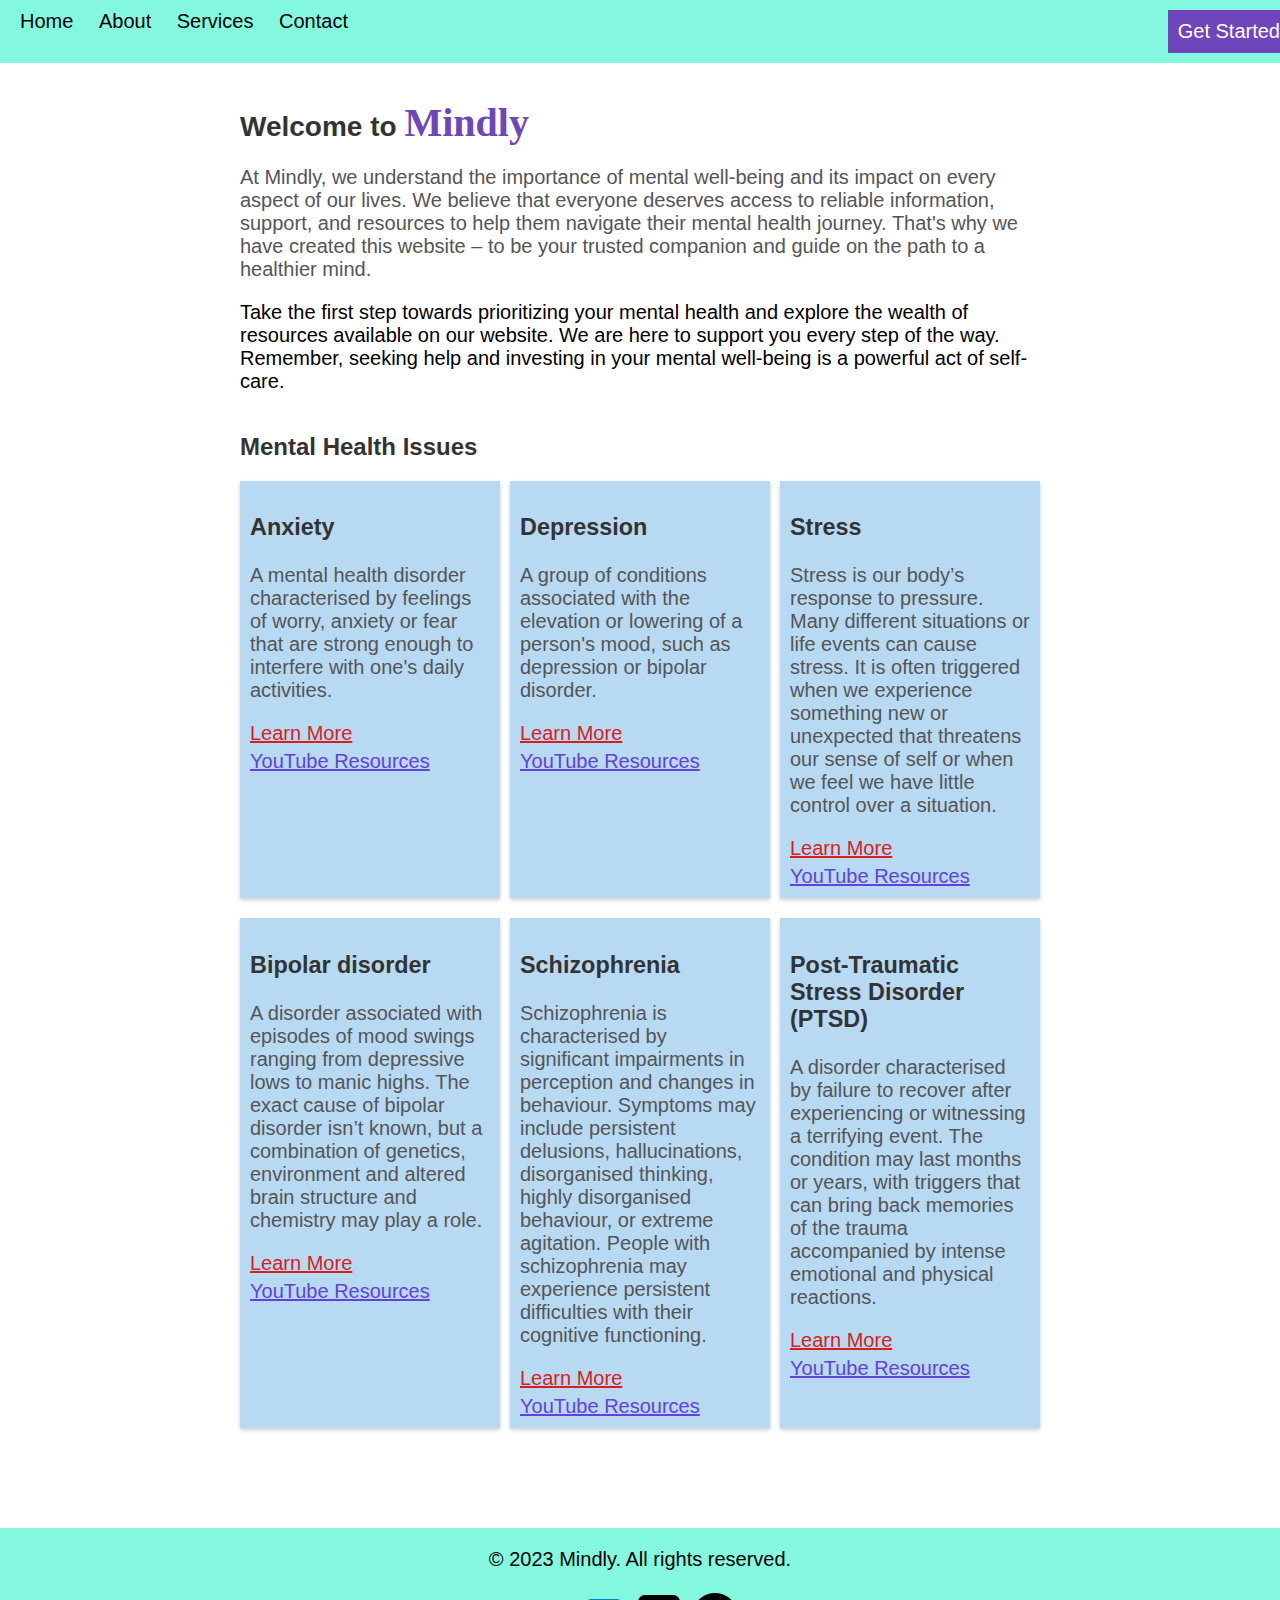
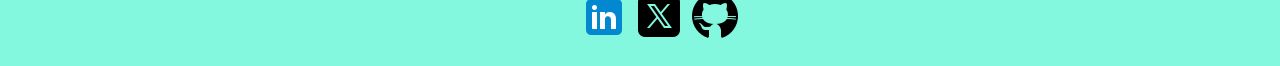
<file: index.html>
<!DOCTYPE html>
<html>
<head>
  <title>Mindly</title>
  <link rel="stylesheet" href="styles.css">
  <link rel="icon" type="image/x-icon" href="images/mindly.jpeg">
  <script src="script.js"></script>
</head>
<body>
  <header>
    <nav>
      <ul>
        <li><a href="index.html">Home</a></li>
        <li><a href="about.html">About</a></li>
        <li class="dropdown">
          <a href="services.html" class="dropbtn">Services</a>
          <div class="dropdown-content">
            <a href="#">Service 1</a>
            <a href="#">Service 2</a>
            <a href="#">Service 3</a>
            <a href="#">Service 4</a> <!-- Additional service -->
          </div>
        </li>
        <li><a href="contact.html">Contact</a></li>
        <li class="get-started-btn" id="get-started-btn" onclick="toggleLoginForm()">Get Started</li>
      </ul>
    </nav>
  </header>

  <div class="container">
    <h1 class="heading">Welcome to <span class="company">Mindly</span></h1>
    <p class="intro">
At Mindly, we understand the importance of mental well-being and its impact on every aspect of our lives. We believe that everyone deserves access to reliable information, support, and resources to help them navigate their mental health journey. That's why we have created this website – to be your trusted companion and guide on the path to a healthier mind.
    </p>
    <p>
      Take the first step towards prioritizing your mental health and explore the wealth of resources available on our website. We are here to support you every step of the way. Remember, seeking help and investing in your mental well-being is a powerful act of self-care.
    </p>

    <h2 class="sub-heading">Mental Health Issues</h2>
    <div class="mental-health-issues">
      <div class="issue">
        <h3>Anxiety</h3>
        <p>A mental health disorder characterised by feelings of worry, anxiety or fear that are strong enough to interfere with one's daily activities.</p>
        <a class="issue-link" href="https://www.psychiatry.org/patients-families/anxiety-disorders/what-are-anxiety-disorders" target="_blank">Learn More</a>
        <a class="resource-link" href="https://www.youtube.com/watch?v=xsEJ6GeAGb0&ab_channel=TED" target="_blank">YouTube Resources</a>
      </div>
      <div class="issue">
        <h3>Depression</h3>
        <p>A group of conditions associated with the elevation or lowering of a person's mood, such as depression or bipolar disorder.</p>
        <a class="issue-link" href="https://www.psychiatry.org/patients-families/depression/what-is-depression" target="_blank">Learn More</a>
        <a class="resource-link" href="https://www.youtube.com/watch?v=z-IR48Mb3W0&ab_channel=TED-Ed" target="_blank">YouTube Resources</a>
      </div>
      <div class="issue">
        <h3>Stress</h3>
        <p>Stress is our body’s response to pressure. Many different situations or life events can cause stress. 
          It is often triggered when we experience something new or unexpected that threatens our sense of self or when we feel we have little control over a situation.</p>
        <a class="issue-link" href="https://www.who.int/news-room/questions-and-answers/item/stress" target="_blank">Learn More</a>
        <a class="resource-link" href="https://www.youtube.com/watch?v=9G1zyFoAaMc&ab_channel=TEDxTalks" target="_blank">YouTube Resources</a>
      </div>
      <div class="issue">
        <h3>Bipolar disorder</h3>
        <p>A disorder associated with episodes of mood swings ranging from depressive lows to manic highs.
          The exact cause of bipolar disorder isn’t known, but a combination of genetics, environment and altered brain structure and chemistry may play a role.</p>
        <a class="issue-link" href="https://www.psychiatry.org/patients-families/bipolar-disorders/what-are-bipolar-disorders" target="_blank">Learn More</a>
        <a class="resource-link" href="https://www.youtube.com/watch?v=RrWBhVlD1H8&ab_channel=TED-Ed" target="_blank">YouTube Resources</a>
      </div>
      <div class="issue">
        <h3>Schizophrenia</h3>
        <p>Schizophrenia is characterised by significant impairments in perception and changes in behaviour.  
          Symptoms may include persistent delusions, hallucinations, disorganised thinking, highly disorganised behaviour, or extreme agitation.  
          People with schizophrenia may experience persistent difficulties with their cognitive functioning.</p>
        <a class="issue-link" href="https://www.psychiatry.org/patients-families/schizophrenia/what-is-schizophrenia" target="_blank">Learn More</a>
        <a class="resource-link" href="https://www.youtube.com/watch?v=K2sc_ck5BZU&ab_channel=TED-Ed" target="_blank">YouTube Resources</a>
      </div>
      <div class="issue">
        <h3>Post-Traumatic Stress Disorder (PTSD)</h3>
        <p>A disorder characterised by failure to recover after experiencing or witnessing a terrifying event.
          The condition may last months or years, with triggers that can bring back memories of the trauma accompanied by intense emotional and physical reactions.</p>
        <a class="issue-link" href="https://www.psychiatry.org/patients-families/ptsd/what-is-ptsd" target="_blank">Learn More</a>
        <a class="resource-link" href="https://www.youtube.com/watch?v=2KXtlIX_yUs&ab_channel=PsychHub" target="_blank">YouTube Resources</a>
      </div>
    </div>
  </div>



  <div id="login-popup" class="login-popup">
    <div class="login-form">
      <h2>Login</h2>
      <form id="login-form" onsubmit="return validateLoginForm()">
        <input type="email" id="email" placeholder="Email" required>
        <input type="password" id="password" placeholder="Password" required>
        <button type="submit">Login</button>
      </form>
      <p>Don't have an account? <a href="#" onclick="toggleSignupForm()">Sign up</a></p>
    </div>
  </div>

  <div id="signup-popup" class="signup-popup">
    <div class="signup-form">
      <h2>Sign Up</h2>
      <form id="signup-form" onsubmit="return validateSignupForm()">
        <input type="text" id="name" placeholder="Name" required>
        <input type="email" id="email" placeholder="Email" required>
        <input type="password" id="password" placeholder="Password" required>
        <input type="password" id="confirm-password" placeholder="Confirm Password" required>
        <button type="submit">Sign Up</button>
      </form>
      <p>Already have an account? <a href="#" onclick="toggleLoginForm()">Log in</a></p>
    </div>
  </div>
  <footer>
    <p>&copy; 2023 Mindly. All rights reserved.</p>
    <ul class="social-media-links">
    <li><a href="https://www.linkedin.com/in/gilbert-s-710786151/" target="_blank" rel="noopener noreferrer"><img src="icons/linkedin.png"></a></li>
    <li><a href="https://twitter.com/shanespeare01/" target="_blank" rel="noopener noreferrer"><img src="icons/x.png"></a></li>
    <li><a href="https://github.com/shane-dev-create" target="_blank" rel="noopener noreferrer"><img src="icons/github.png"></a></li>
  </ul>
  </footer>
</body>
</html>
</file>
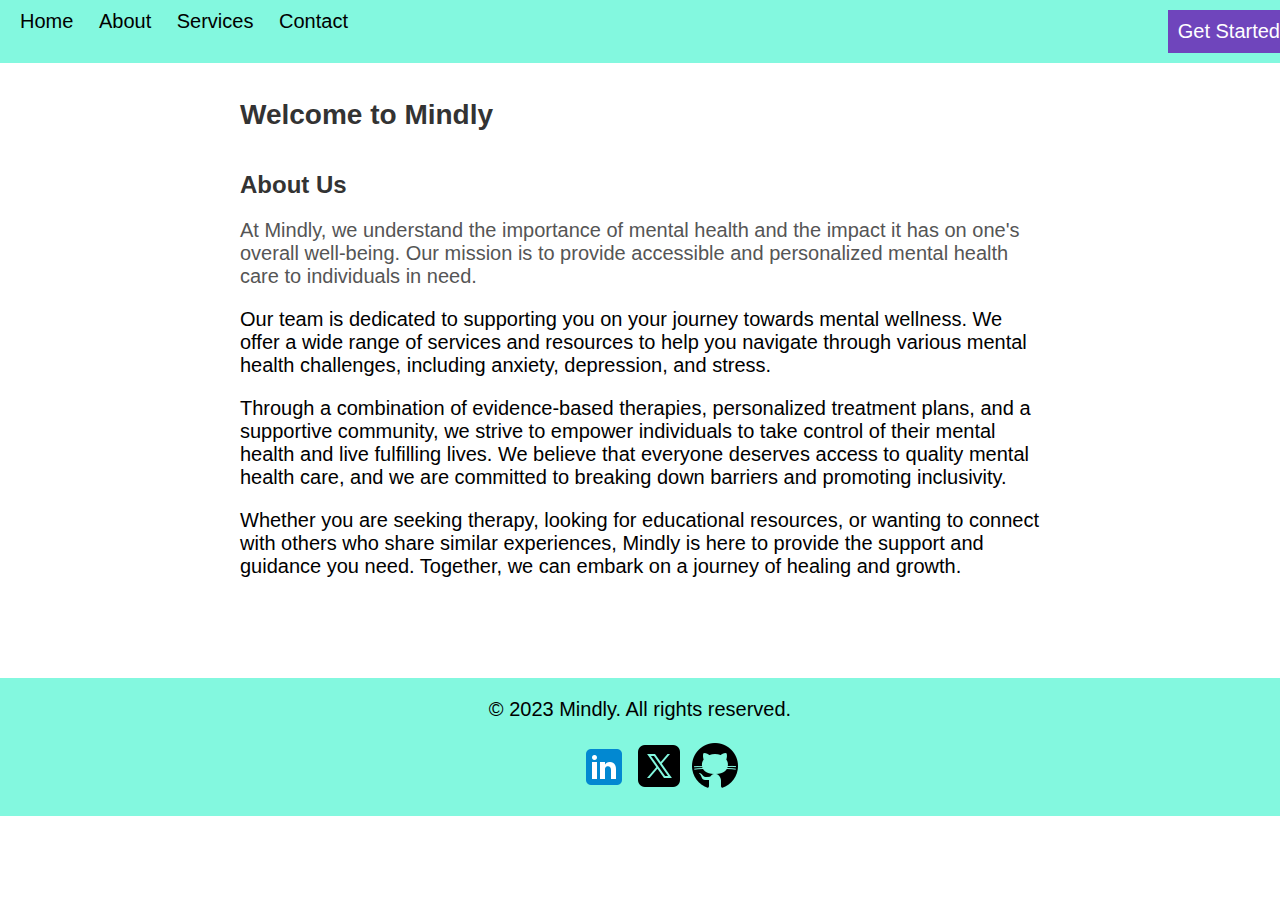
<file: about.html>
<!DOCTYPE html>
<html>
<head>
  <title>Mindly</title>
  <link rel="stylesheet" href="styles.css">
  <link rel="icon" type="image/x-icon" href="images/mindly.jpeg">
  <script src="script.js"></script>
</head>
<body>
  <header>
    <nav>
      <ul>
        <li><a href="index.html">Home</a></li>
        <li><a href="about.html">About</a></li>
        <li><a href="services.html">Services</a></li>
        <li><a href="contact.html">Contact</a></li>
        <li class="get-started-btn" id="get-started-btn">Get Started</li>
      </ul>
    </nav>
  </header>
  <div class="container">
    <h1 class="heading">Welcome to Mindly</h1>
    
    <h2 class="sub-heading">About Us</h2>
    <p class="intro">
      At Mindly, we understand the importance of mental health and the impact it has on one's overall well-being. Our mission is to provide accessible and personalized mental health care to individuals in need.
    </p>
    <p>
      Our team is dedicated to supporting you on your journey towards mental wellness. We offer a wide range of services and resources to help you navigate through various mental health challenges, including anxiety, depression, and stress.
    </p>
    <p>
      Through a combination of evidence-based therapies, personalized treatment plans, and a supportive community, we strive to empower individuals to take control of their mental health and live fulfilling lives. We believe that everyone deserves access to quality mental health care, and we are committed to breaking down barriers and promoting inclusivity.
    </p>
    <p>
      Whether you are seeking therapy, looking for educational resources, or wanting to connect with others who share similar experiences, Mindly is here to provide the support and guidance you need. Together, we can embark on a journey of healing and growth.
    </p>
  </div>

  <div id="login-popup" class="login-popup">
    <div class="login-form">
      <h2>Login</h2>
      <form id="login-form" onsubmit="return validateLoginForm()">
        <input type="email" id="email" placeholder="Email" required>
        <input type="password" id="password" placeholder="Password" required>
        <button type="submit">Login</button>
      </form>
      <p>Don't have an account? <a href="#" onclick="toggleSignupForm()">Sign up</a></p>
    </div>
  </div>

  <div id="signup-popup" class="signup-popup">
    <div class="signup-form">
      <h2>Sign Up</h2>
      <form id="signup-form" onsubmit="return validateSignupForm()">
        <input type="text" id="name" placeholder="Name" required>
        <input type="email" id="email" placeholder="Email" required>
        <input type="password" id="password" placeholder="Password" required>
        <input type="password" id="confirm-password" placeholder="Confirm Password" required>
        <button type="submit">Sign Up</button>
      </form>
      <p>Already have an account? <a href="#" onclick="toggleLoginForm()">Log in</a></p>
    </div>
  </div>
  <footer>
    <p>&copy; 2023 Mindly. All rights reserved.</p>
    <ul class="social-media-links">
    <li><a href="https://www.linkedin.com/in/gilbert-s-710786151/" target="_blank" rel="noopener noreferrer"><img src="icons/linkedin.png"></a></li>
    <li><a href="https://twitter.com/shanespeare01/" target="_blank" rel="noopener noreferrer"><img src="icons/x.png"></a></li>
    <li><a href="https://github.com/shane-dev-create" target="_blank" rel="noopener noreferrer"><img src="icons/github.png"></a></li>
  </ul>
  </footer>

</body>
</html>
</file>
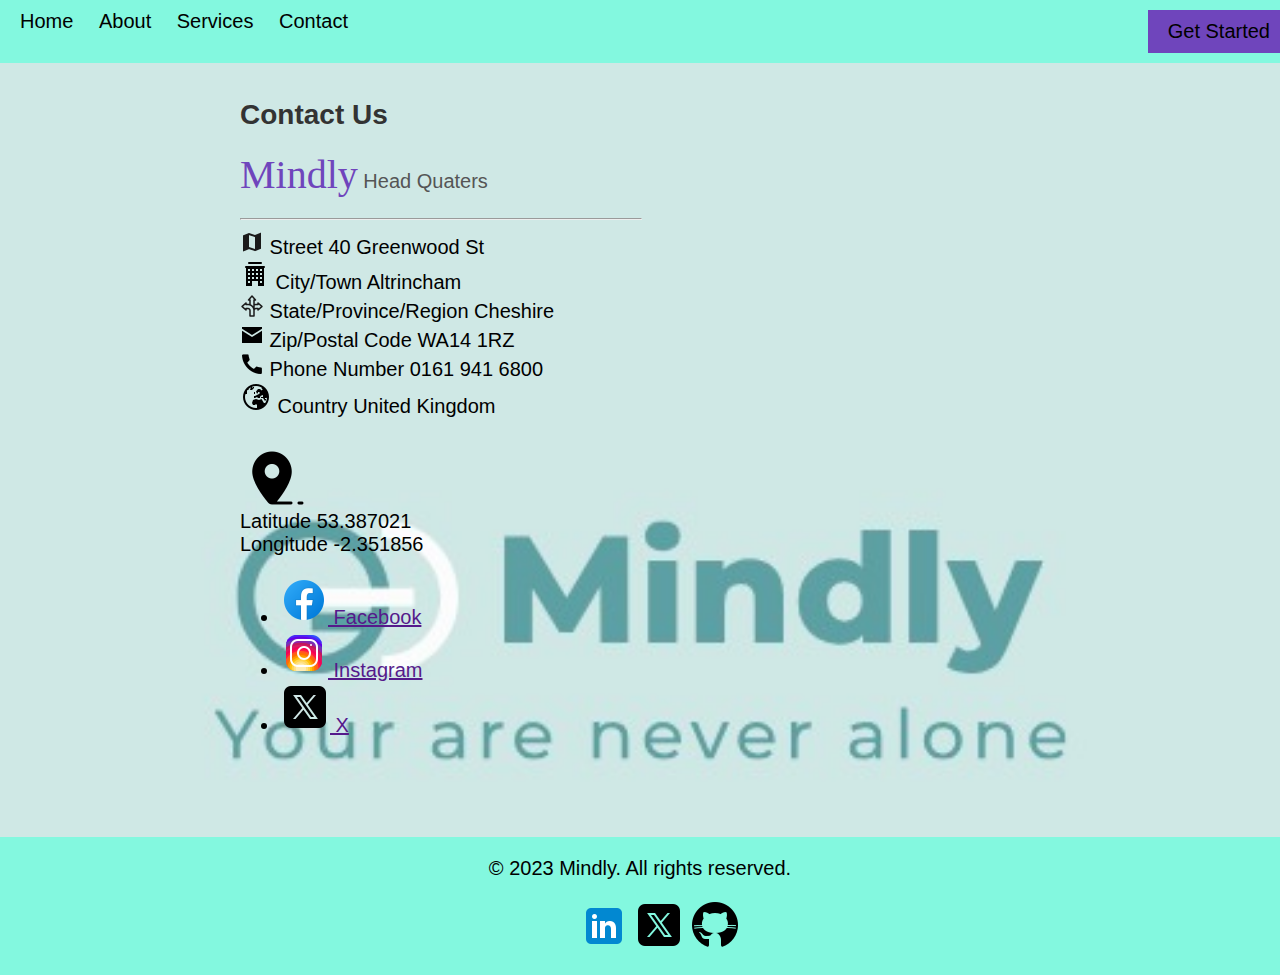
<file: contact.html>
<!DOCTYPE html>
<html lang="en">
<head>
  <title>Contact - Mindly</title>
  <link rel="stylesheet" href="styles.css">
  <link rel="icon" type="image/x-icon" href="images/mindly.jpeg">
  <style>
    :root {
      background-image: url('images/bg.jpeg');
      background-repeat: no-repeat;
      background-attachment: fixed;
      background-size: cover;
      align-items: center;
    }
    </style>
  <script src="script.js"></script
</head>
<body>
  <header>
    <nav>
      <ul>
        <li><a href="index.html">Home</a></li>
        <li><a href="about.html">About</a></li>
        <li><a href="services.html">Services</a></li>
        <li><a href="contact.html">Contact</a></li>
        <li class="get-started-btn"><a href="#" onclick="toggleLoginForm()">Get Started</a></li>
      </ul>
    </nav>
  </header>

  <section class="container">
    <h1 class="heading">Contact Us</h1>
    <p class="intro">
      <span class="company">Mindly</span> Head Quaters <br>
    <hr style="width:50%;text-align:left;margin-left:0">
    <img src="icons/street.png"> Street	40 Greenwood St <br>
    <img src="icons/building.png"> City/Town	Altrincham <br>
    <img src="icons/state.png"> State/Province/Region	Cheshire <br>
    <img src="icons/mail.png"> Zip/Postal Code	WA14 1RZ <br>
    <img src="icons/phone.png">  Phone Number	0161 941 6800 <br>
    <img src="icons/earth.png"> Country	United Kingdom <br>
    <br>
    <img src="icons/pin.png"><br>
     Latitude	53.387021 <br>
     Longitude	-2.351856 
  </p>
    <p>
      <ul class="social-media-links">
        <li><img src="icons/fb.png"><a href="" target="_blank" rel="noopener noreferrer"> Facebook</a></li>
        <li><img src="icons/ig.png"><a href="" target="_blank" rel="noopener noreferrer"> Instagram</a></li>
        <li><img src="icons/x.png"><a href="" target="_blank" rel="noopener noreferrer"> X</a></li>
      </ul>
    </p>
  </section>

  <div id="login-popup" class="login-popup">
    <div class="login-form">
      <h2>Login</h2>
      <form id="login-form" onsubmit="return validateLoginForm()">
        <label for="login-email">Email</label>
        <input type="email" id="login-email" placeholder="Email" required>
        <label for="login-password">Password</label>
        <input type="password" id="login-password" placeholder="Password" required autocomplete="off">
        <button type="submit">Login</button>
      </form>
      <p>Don't have an account? <a href="#" onclick="toggleSignupForm()">Sign up</a></p>
    </div>
  </div>

  <footer>
    <p>&copy; 2023 Mindly. All rights reserved.</p>
    <ul class="social-media-links">
    <li><a href="https://www.linkedin.com/in/gilbert-s-710786151/" target="_blank" rel="noopener noreferrer"><img src="icons/linkedin.png"></a></li>
    <li><a href="https://twitter.com/shanespeare01/" target="_blank" rel="noopener noreferrer"><img src="icons/x.png"></a></li>
    <li><a href="https://github.com/shane-dev-create" target="_blank" rel="noopener noreferrer"><img src="icons/github.png"></a></li>
  </ul>
  </footer>

  <script src="script.js"></script>
</body>
</html>
</file>
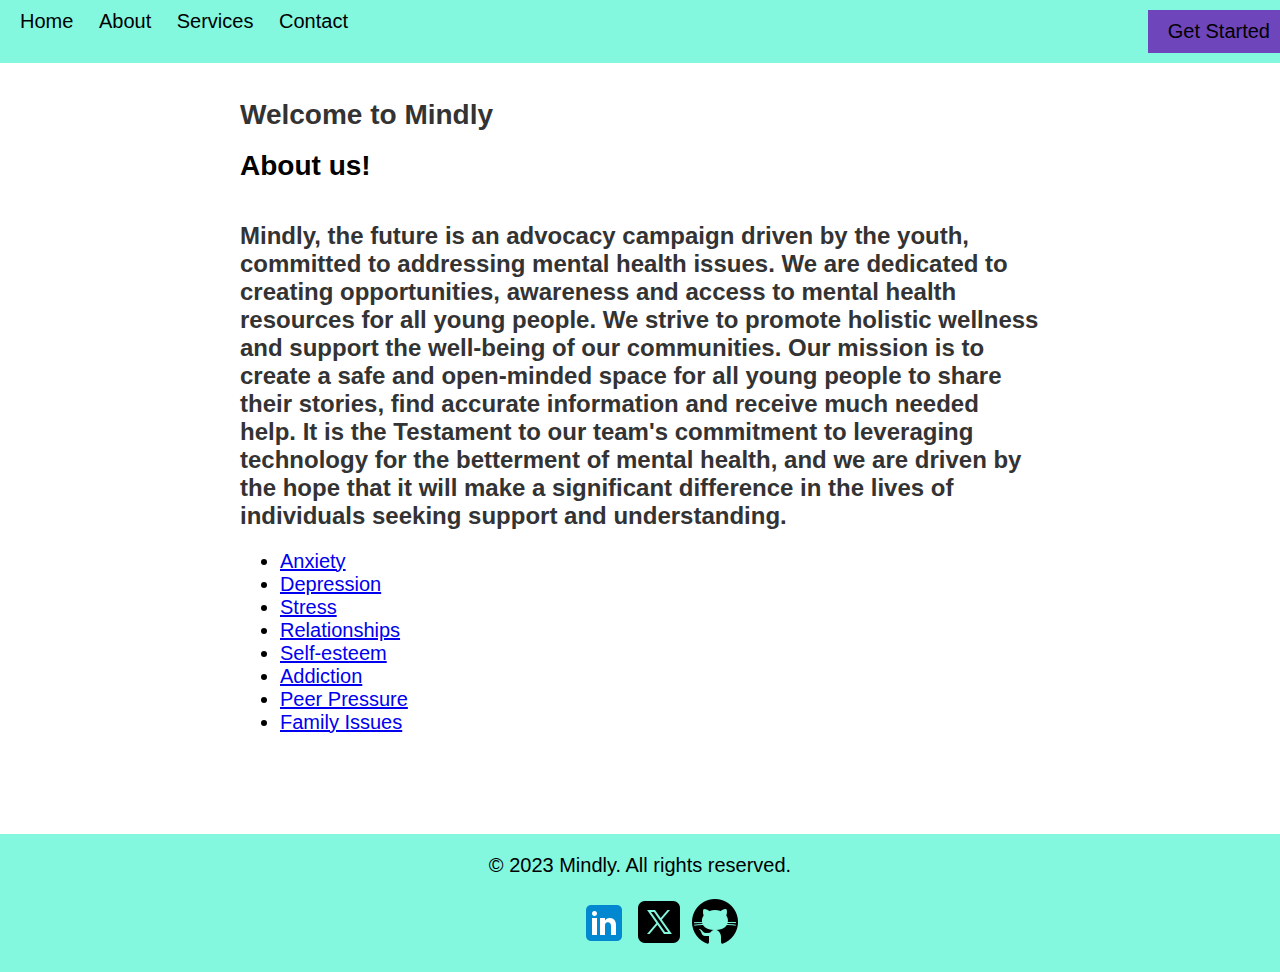
<file: home.html>
<!DOCTYPE html>
<html>
<head>
  <title>Mindly - Home</title>
  <link rel="stylesheet" href="styles.css">
  <link rel="icon" type="image/x-icon" href="images/mindly.jpeg">
</head>
<body>
  <header>
    <nav>
      <ul>
        <li><a href="index.html">Home</a></li>
        <li><a href="about.html">About</a></li>
        <li><a href="services.html">Services</a></li>
        <li><a href="contact.html">Contact</a></li>
        <li class="get-started-btn"><a href="#" onclick="toggleLoginForm()">Get Started</a></li>
      </ul>
    </nav>
  </header>

  <div class="container">
    <h1 class="heading">Welcome to Mindly</h1>
    <h1>About us!</h1>
    <h2 class="sub-heading">Mindly, the future is an advocacy campaign driven by the youth,
      committed to addressing mental health issues. We are dedicated to creating opportunities, 
      awareness and access to mental health resources for all young people. We strive to promote holistic wellness and support the well-being of our communities. 
      Our mission is to create a safe and open-minded space for all young people to share their stories, find accurate information and receive much needed help. 
      It is the Testament to our team's commitment to leveraging technology for the betterment of mental health, 
      and we are driven by the hope that it will make a significant difference in the lives of individuals seeking support and understanding.</h2>
      
    <ul class="issue-list">
      <li><a href="#">Anxiety</a></li>
      <li><a href="#">Depression</a></li>
      <li><a href="#">Stress</a></li>
      <li><a href="#">Relationships</a></li>
      <li><a href="#">Self-esteem</a></li>
      <li><a href="#">Addiction</a></li>
      <li><a href="#">Peer Pressure</a></li>
      <li><a href="#">Family Issues</a></li>
    </ul>
  </div>

  <footer>
    <p>&copy; 2023 Mindly. All rights reserved.</p>
    <ul class="social-media-links">
    <li><a href="https://www.linkedin.com/in/gilbert-s-710786151/" target="_blank" rel="noopener noreferrer"><img src="icons/linkedin.png"></a></li>
    <li><a href="https://twitter.com/shanespeare01/" target="_blank" rel="noopener noreferrer"><img src="icons/x.png"></a></li>
    <li><a href="https://github.com/shane-dev-create" target="_blank" rel="noopener noreferrer"><img src="icons/github.png"></a></li>
  </ul>
  </footer>

  <script src="script.js"></script>
</body>
</html>
</file>
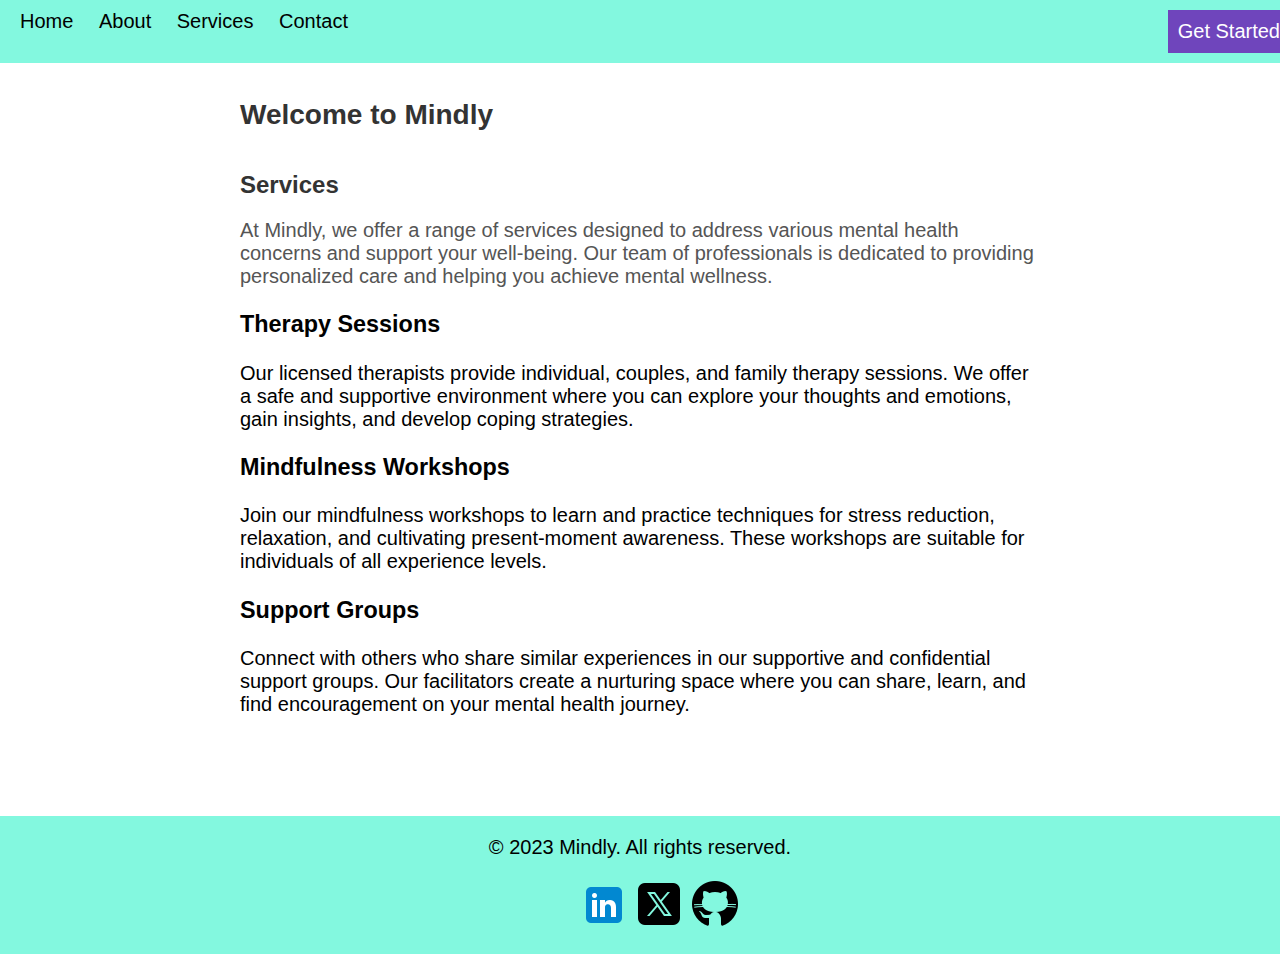
<file: services.html>
<!DOCTYPE html>
<html>
<head>
  <title>Mindly</title>
  <link rel="stylesheet" href="styles.css">
  <link rel="icon" type="image/x-icon" href="images/mindly.jpeg">
  <script src="script.js"></script>
</head>
<body>
  <header>
    <nav>
      <ul>
        <li><a href="index.html">Home</a></li>
        <li><a href="about.html">About</a></li>
        <li><a href="services.html">Services</a></li>
        <li><a href="contact.html">Contact</a></li>
        <li class="get-started-btn" id="get-started-btn">Get Started</li>
      </ul>
    </nav>
  </header>

  <div class="container">
    <h1 class="heading">Welcome to Mindly</h1>
    
    <h2 class="sub-heading">Services</h2>
    <p class="intro">
      At Mindly, we offer a range of services designed to address various mental health concerns and support your well-being. Our team of professionals is dedicated to providing personalized care and helping you achieve mental wellness.
    </p>

    <div class="services">
      <div class="service">
        <h3>Therapy Sessions</h3>
        <p>Our licensed therapists provide individual, couples, and family therapy sessions. We offer a safe and supportive environment where you can explore your thoughts and emotions, gain insights, and develop coping strategies.</p>
      </div>
      <div class="service">
        <h3>Mindfulness Workshops</h3>
        <p>Join our mindfulness workshops to learn and practice techniques for stress reduction, relaxation, and cultivating present-moment awareness. These workshops are suitable for individuals of all experience levels.</p>
      </div>
      <div class="service">
        <h3>Support Groups</h3>
        <p>Connect with others who share similar experiences in our supportive and confidential support groups. Our facilitators create a nurturing space where you can share, learn, and find encouragement on your mental health journey.</p>
      </div>
    </div>
  </div>

  <div id="login-popup" class="login-popup">
    <div class="login-form">
      <h2>Login</h2>
      <form id="login-form" onsubmit="return validateLoginForm()">
        <input type="email" id="email" placeholder="Email" required>
        <input type="password" id="password" placeholder="Password" required>
        <button type="submit">Login</button>
      </form>
      <p>Don't have an account? <a href="#" onclick="toggleSignupForm()">Sign up</a></p>
    </div>
  </div>

  <div id="signup-popup" class="signup-popup">
    <div class="signup-form">
      <h2>Sign Up</h2>
      <form id="signup-form" onsubmit="return validateSignupForm()">
        <input type="text" id="name" placeholder="Name" required>
        <input type="email" id="email" placeholder="Email" required>
        <input type="password" id="password" placeholder="Password" required>
        <input type="password" id="confirm-password" placeholder="Confirm Password" required>
        <button type="submit">Sign Up</button>
      </form>
      <p>Already have an account? <a href="#" onclick="toggleLoginForm()">Log in</a></p>
    </div>
  </div>

  <footer>
    <p>&copy; 2023 Mindly. All rights reserved.</p>
    <ul class="social-media-links">
    <li><a href="https://www.linkedin.com/in/gilbert-s-710786151/" target="_blank" rel="noopener noreferrer"><img src="icons/linkedin.png"></a></li>
    <li><a href="https://twitter.com/shanespeare01/" target="_blank" rel="noopener noreferrer"><img src="icons/x.png"></a></li>
    <li><a href="https://github.com/shane-dev-create" target="_blank" rel="noopener noreferrer"><img src="icons/github.png"></a></li>
  </ul>
  </footer>

</body>
</html>
</file>
<file: styles.css>
/* Global Styles */

body {
  font-family: Arial, sans-serif;
  margin: 0;
  padding: 0;
  background-color: A8DF8E;
  font-size: 20px; /* Adjusted font size */
}

.container {
  overflow: auto;
  max-width: 800px;
  margin: 0 auto;
  padding: 80px;
}

/* Header Styles */

header {
  display: block;
  background-color: #83f8df;
  color: #000000;
  padding: 10px;
  position: fixed;
  width: 100%;
}

/*added logo here made it opaque*/
.logo {
  opacity: 0.2;
  background-size: cover;
  display: flex;
  align-items: center;
  justify-content: center;
  margin: 0 auto;
  height: 100vh;
}

nav ul {
  list-style-type: none;
  margin: 0;
  padding: 0;
}

nav ul li {
  display: inline-block;
}

nav ul li a {
  color: #000000;
  text-decoration: none;
  padding: 10px;
}

nav ul li a:hover {
  background-color: #555;
}

.dropdown-content {
  display: none;
  position: absolute;
  background-color: #f9f9f9;
  min-width: 160px;
  box-shadow: 0px 8px 16px 0px rgba(0, 0, 0, 0.2);
  z-index: 1;
}

.dropdown-content a {
  color: black;
  padding: 12px 16px;
  text-decoration: none;
  display: block;
}

.dropdown-content a:hover {
  background-color: #f1f1f1;
}

.dropdown:hover .dropdown-content {
  display: block;
}

.company {
  color: #6f45bc;
  font-family: cursive;
  font-style: dancingscript-regular;
  font-size: 40px;
}
.get-started-btn {
  background-color: #6f45bc;
  color: #fff;
  padding: 10px;
  cursor: pointer;
  float: right;
}


/* Main Content Styles */

h1 {
  font-size: 28px; /* Adjusted font size */
}

.heading {
  color: #333;
}

.intro {
  color: #555;
  font-size: 20px; /* Adjusted font size */
}

.sub-heading {
  color: #333;
  margin-top: 40px;
  font-size: 24px; /* Adjusted font size */
}

.mental-health-issues {
  display: flex;
  flex-wrap: wrap;
  justify-content: space-between;
}

.issue {
  flex-basis: 30%;
  margin-bottom: 20px;
  padding: 10px;
  background-color: #b7d9f2;
  box-shadow: 0px 2px 4px 0px rgba(0, 0, 0, 0.2);
}

.issue h3 {
  color: #333;
}

.issue p {
  color: #555;
}

.issue-link {
  display: block;
  margin-top: 10px;
  color: #da1d1d;
}

.resource-link {
  display: block;
  margin-top: 5px;
  color: #6441da;
}

a:hover {
  color: yellow;

}
a:active {
  color: blue;
}

/* Footer Styles */

footer ul li {
  display: inline-block;

}

footer {
  background-color: #83f8df;
  color: #000000;
  width: 100%;
  text-align: center;
  width: 100%;
  float: right;
}

/* Login/Signup Pop-up Styles */

.login-popup,
.signup-popup {
  display: none;
  position: fixed;
  top: 0;
  left: 0;
  width: 100%;
  height: 100%;
  background-color: rgba(0, 0, 0, 0.5);
  z-index: 2;
}

.login-form,
.signup-form {
  background-color: #fff;
  max-width: 400px;
  margin: 100px auto;
  padding: 20px;
  border-radius: 5px;
  box-shadow: 0px 2px 4px 0px rgba(0, 0, 0, 0.2);
}

.login-form h2,
.signup-form h2 {
  text-align: center;
  color: #333;
}

.login-form input,
.signup-form input {
  display: block;
  width: 100%;
  padding: 10px;
  margin-bottom: 10px;
  border: 1px solid #ccc;
  border-radius: 5px;
}

.login-form button,
.signup-form button {
  background-color: #555;
  color: #fff;
  border: none;
  padding: 10px;
  width: 100%;
  cursor: pointer;
}

.login-form p,
.signup-form p {
  text-align: center;
}

.login-form a,
.signup-form a {
  color: #555;
  text-decoration: underline;
  cursor: pointer;
}

/* Responsive Styles */

@media (max-width: 600px) {
  .mental-health-issues {
    flex-direction: column;
  }

  .issue {
    flex-basis: 100%;
  }
}
</file>
